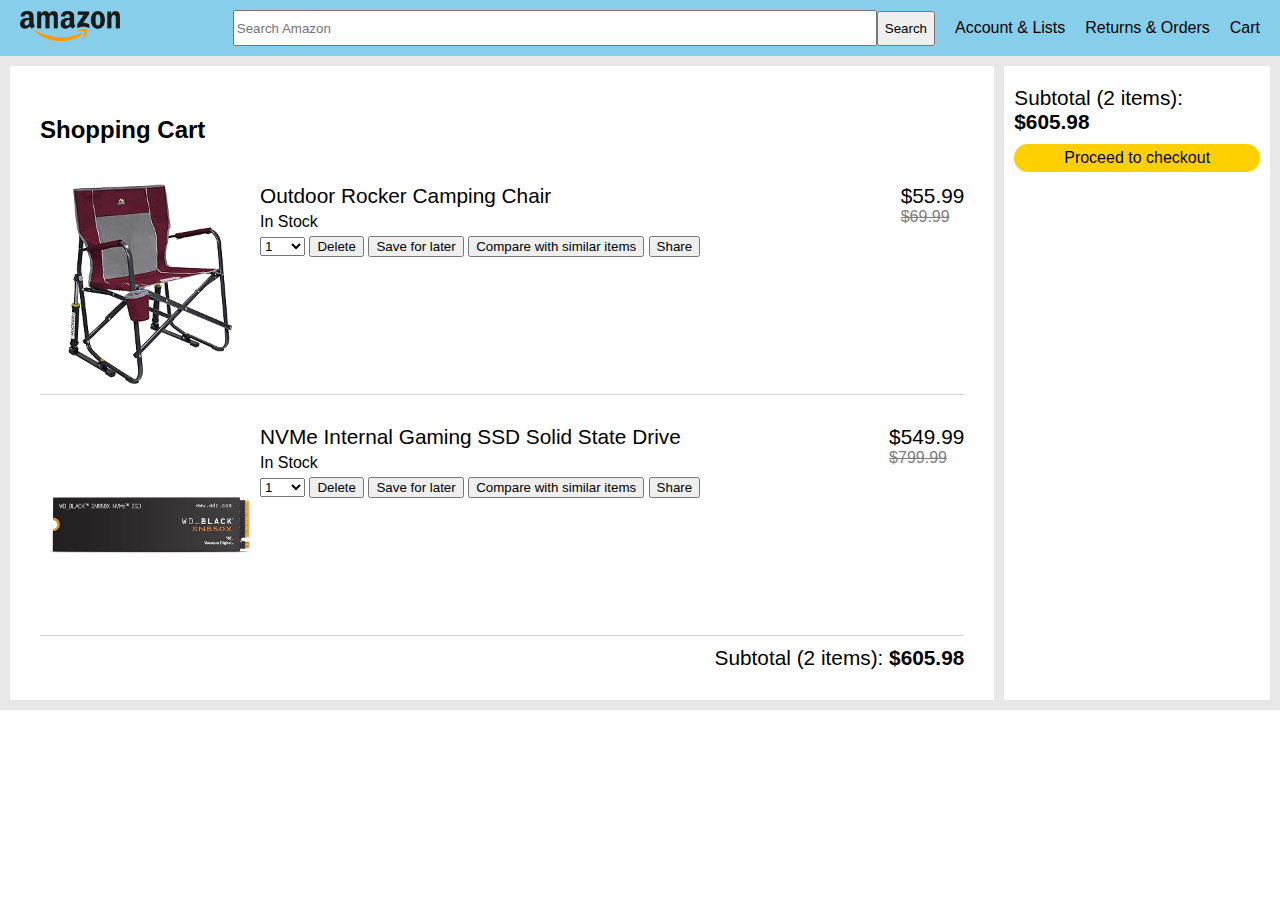
<file: cart.html>
<!DOCTYPE html>
<html lang="en">
<head>
    <meta charset="UTF-8">
    <meta name="viewport" content="width=device-width, initial-scale=1.0">
    <link rel="stylesheet" href="./style.css">
    <title>Cart</title>
</head>
<body>
    <nav class="nav">
        <ul class="nav-list">
            <li class="options"><img src="./logo.png" alt="amazon-logo"></li>
            <li class="options"><input type="text" placeholder="Search Amazon"><button>Search</button></li>
            <li class="options"><a href="#">Account & Lists</a></li>
            <li class="options"><a href="#">Returns & Orders</a></li>
            <li class="options"><a href="./cart.html">Cart</a></li>
        </ul>
    </nav>
    <section class="cart">
        <div class="items">
            <h2 class="cart-heading">Shopping Cart</h2>

            <div class="cart-item">
                <div class="c-img" style="background-image: url('./p3.jpg');"></div>
                <div class="c-details">
                    <div class="p-name">Outdoor Rocker Camping Chair</div>
                    <div class="stock">In Stock</div>
                    <div class="c-options">
                        <select name="qty" id="">
                            <option value="0">0</option>
                            <option value="1" selected>1</option>
                            <option value="2">2</option>
                            <option value="3">3</option>
                            <option value="4">4</option>
                            <option value="5">5</option>
                            <option value="6">6</option>
                            <option value="7">7</option>
                            <option value="8">8</option>
                            <option value="9">9</option>
                            <option value="10">10+</option>
                        </select>
                        <button class="c-button">Delete</button>
                        <button class="c-button">Save for later</button>
                        <button class="c-button">Compare with similar items</button>
                        <button class="c-button">Share</button>
                    </div>
                </div>
                <div class="c-price-con">
                    <div class="price">$55.99</div>
                    <div class="crossed-price">$69.99</div>
                </div>
            </div>
            <div class="cart-item">
                <div class="c-img" style="background-image: url('./p1.jpg');"></div>
                <div class="c-details">
                    <div class="p-name">NVMe Internal Gaming SSD Solid State Drive</div>
                    <div class="stock">In Stock</div>
                    <div class="c-options">
                        <select name="qty" id="">
                            <option value="0">0</option>
                            <option value="1" selected>1</option>
                            <option value="2">2</option>
                            <option value="3">3</option>
                            <option value="4">4</option>
                            <option value="5">5</option>
                            <option value="6">6</option>
                            <option value="7">7</option>
                            <option value="8">8</option>
                            <option value="9">9</option>
                            <option value="10">10+</option>
                        </select>
                        <button class="c-button">Delete</button>
                        <button class="c-button">Save for later</button>
                        <button class="c-button">Compare with similar items</button>
                        <button class="c-button">Share</button>
                    </div>
                </div>
                <div class="c-price-con">
                    <div class="price">$549.99</div>
                    <div class="crossed-price">$799.99</div>
                </div>
            </div>
            <div class="price-total">
                Subtotal (2 items): <span class="total">$605.98</span>
            </div>
        </div>
        <div class="total-con">
            <div>Subtotal (2 items): <span class="total">$605.98</span></div>
            <a href="./checkout.html">Proceed to checkout</a>
        </div>
    </section>
</body>
</html>
</file>
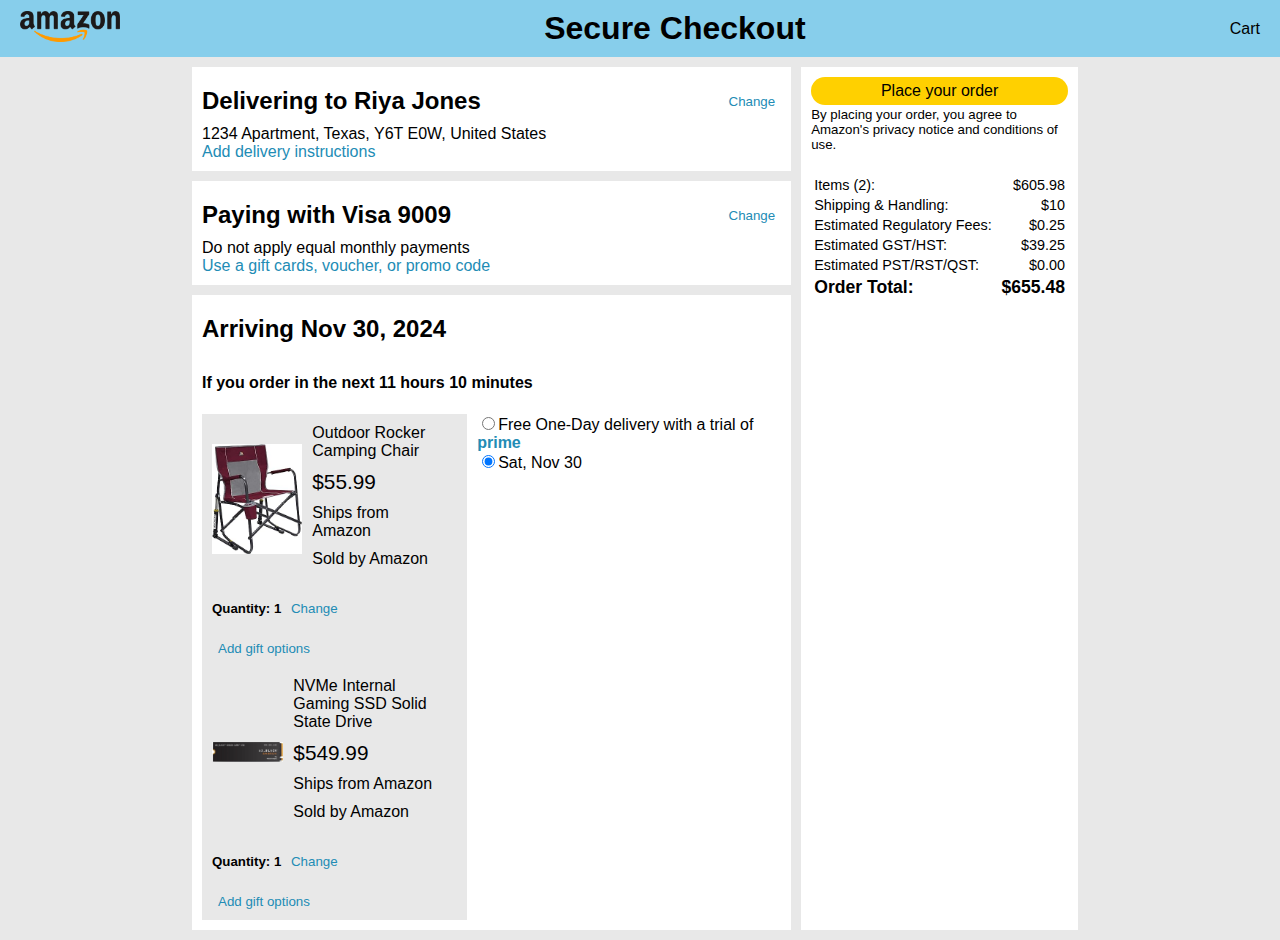
<file: checkout.html>
<!DOCTYPE html>
<html lang="en">
<head>
    <meta charset="UTF-8">
    <meta name="viewport" content="width=device-width, initial-scale=1.0">
    <link rel="stylesheet" href="./style.css">
    <title>Checkout</title>
</head>
<body>
    <nav class="nav">
        <ul class="nav-list">
            <li class="options"><img src="./logo.png" alt="amazon-logo"></li>
            <li class="options" style="text-align: center;">
                <h1 style="margin: 0;">Secure Checkout</h1>
            </li>
            <li class="options"><a href="./cart.html">Cart</a></li>
        </ul>
    </nav>
    <section class="checkout">
        <div class="checkout1">
            <div class="delivery">
                <div class="delivery-ad">
                    <h2 class="heading">Delivering to Riya Jones</h2>
                    <button>Change</button>
                </div>
                <div class="delivery-ad2">
                    1234 Apartment, Texas, Y6T E0W, United States
                </div>
                <a href="#" class="delivery-ins">Add delivery instructions</a>
            </div>

            <div class="pay">
                <div class="pay-ad">
                    <h2 class="heading">Paying with Visa 9009</h2>
                    <button>Change</button>
                </div>
                <div class="pay-ad2">
                    Do not apply equal monthly payments
                </div>
                <a href="#" class="pay-ins">Use a gift cards, voucher, or promo code</a>
            </div>

            <div class="checkout-items">
                <h2 class="heading">Arriving Nov 30, 2024</h2>
                <h4 class="subheading">If you order in the next 11 hours 10 minutes</h4>

                <div class="ci-con">
                    <div class="ci1">
                        <div class="checkout-item">
                            <div class="ci-detail1">
                                <div class="ci-img" style="background-image: url('./p3.jpg');"></div>
                                <div class="ci-d">
                                    <div class="p-name">Outdoor Rocker Camping Chair</div>
                                    <div class="price">$55.99</div>
                                    <div class="sub-title">Ships from Amazon</div>
                                    <div class="sub-title">Sold by Amazon</div>
                                </div>
                            </div>

                            <div class="qty-con">
                                <h5>Quantity: 1 <button>Change</button></h5>
                                <button>Add gift options</button>
                            </div>
                        </div>
                        <div class="checkout-item">
                            <div class="ci-detail1">
                                <div class="ci-img" style="background-image: url('./p1.jpg');"></div>
                                <div class="ci-d">
                                    <div class="p-name">NVMe Internal Gaming SSD Solid State Drive</div>
                                    <div class="price">$549.99</div>
                                    <div class="sub-title">Ships from Amazon</div>
                                    <div class="sub-title">Sold by Amazon</div>
                                </div>
                            </div>

                            <div class="qty-con">
                                <h5>Quantity: 1 <button>Change</button></h5>
                                <button>Add gift options</button>
                            </div>
                        </div>
                    </div>

                    <div class="ci2">
                        <div class="c21"><input type="radio" name="de" id="">Free One-Day delivery with a trial of <span
                                style="color: rgb(34, 140, 181); font-weight: bold;">prime</span></div>
                        <div class="c21"><input type="radio" name="de" id="" checked>Sat, Nov 30</div>
                    </div>
                </div>
            </div>
        </div>

        <div class="total-con checkout2">
            <a href="#">Place your order</a>
            <h5 style="font-weight: normal; margin-top: 2px;">By placing your order, you agree to Amazon's privacy
                notice and conditions of use.</h4>
                <table class="checkout-table">
                    <tr>
                        <td class="left">Items (2):</td>
                        <td class="right">$605.98</td>
                    </tr>
                    <tr>
                        <td class="left">Shipping & Handling:</td>
                        <td class="right">$10</td>
                    </tr>
                    <tr>
                        <td class="left">Estimated Regulatory Fees:</td>
                        <td class="right">$0.25</td>
                    </tr>
                    <tr>
                        <td class="left">Estimated GST/HST:</td>
                        <td class="right">$39.25</td>
                    </tr>
                    <tr>
                        <td class="left">Estimated PST/RST/QST:</td>
                        <td class="right">$0.00</td>
                    </tr>
                    <tr>
                        <td class="left">Order Total:</td>
                        <td class="right">$655.48</td>
                    </tr>
                </table>
        </div>
    </section>
</body>
</html>
</file>
<file: style.css>
body {
    margin: 0;
    font-family: sans-serif;
}

/* Navbar CSS */
.nav {
    background-color: skyblue;
    padding: 10px;
}

.nav .nav-list {
    display: flex;
    justify-content: space-between;
    align-items: center;
    margin: 0;
    padding: 0;
}

.nav a {
    color: black;
    text-decoration: none;
}

.nav>.nav-list img {
    width: 100px;
}

.nav .options {
    list-style: none;
    margin: 0 10px;
    /* flex: 1; */
    text-align: end;
}

.nav .options:nth-of-type(2) {
    flex: 1;
}

.nav .options input {
    width: 80%;
    height: 30px;

}

.nav .options button {
    height: 35px;
}


/* index.html */
.products {
    display: flex;
    margin-top: 20px;
}

.product {
    width: 25%;
    margin: 5px;
    padding: 5px;
}

.product .p-img {
    max-width: 70%;
    max-height: 70%;
    height: 300px;
    background-position: center;
    background-size: contain;
    background-repeat: no-repeat;
}

.product div {
    margin: 5px 0;
}

.p-name,
.price {
    font-size: 1.3rem;
}

.crossed-price {
    text-decoration: line-through;
    color: gray;
}

/* Cart.html */
.cart {
    display: flex;
    background-color: rgb(232, 232, 232);
    padding: 10px;
}

.items {
    display: flex;
    flex-direction: column;
    width: 80%;
    padding: 30px;
    box-sizing: border-box;
    background-color: white;
}

.cart-item {
    display: flex;
    width: 100%;
    margin: 10px 0;
    padding: 10px 0;
    border-bottom: 1px solid rgb(211, 211, 211);
}

.c-img {
    height: 200px;
    width: 200px;
    background-position: center;
    background-repeat: no-repeat;
    background-size: contain;
    margin: 0 10px;
}

.c-details {
    flex: 3;
}

.c-details div {
    margin-bottom: 5px;
}

.price-total {
    text-align: right;
    font-size: 1.3rem;
}

.total {
    font-weight: bold;
}

.total-con {
    background-color: white;
    width: 20%;
    margin-left: 10px;
    padding: 10px;
    display: flex;
    flex-direction: column;
}

.total-con div {
    font-size: 1.3rem;
    margin: 10px 0;
}

.total-con a {
    background-color: rgb(255, 208, 0);
    color: black;
    text-decoration: none;
    text-align: center;
    padding: 5px 0;
    border-radius: 20px;
}


/* Checkout.html */
.checkout {
    display: flex;
    background-color: rgb(232, 232, 232);
    padding: 0 15%;
}

.checkout1 {
    width: 70%;
}

.heading {
    margin: 0;
    padding: 10px 0;
}

.delivery,
.pay,
.checkout-items {
    background-color: white;
    margin: 10px 0;
    padding: 10px;
}

.delivery-ad,
.pay-ad {
    display: flex;
    justify-content: space-between;
}

.delivery-ad button,
.pay-ad button,
.qty-con button {
    background-color: transparent;
    border: 0;
    color: rgb(34, 140, 181);
}

.delivery a,
.pay a {
    color: rgb(34, 140, 181);
    text-decoration: none;
}

.ci-con {
    display: flex;
}

.checkout-item {
    background-color: rgb(232, 232, 232);
    padding: 10px;
}

.ci1 {
    width: 50%;
}

.ci-detail1 {
    display: flex;
}

.ci-img {
    width: 150px;
    height: 150px;
    background-position: center;
    background-repeat: no-repeat;
    background-size: contain;
}

.ci-d {
    margin: 0 10px;
}

.ci-d div {
    margin-bottom: 10px;
}

.ci-d .p-name {
    font-size: 1rem;
}

.ci2 {
    padding: 0 10px;
}

.checkout2 {
    margin: 10px;
    width: 30%;
}

.c2-con {
    width: 100%;
    background-color: white;
}

.checkout2 table {
    font-size: 0.9rem;
}

.right {
    text-align: right;
}

table tr:nth-of-type(6) {
    font-weight: bold;
    font-size: 1.1rem;
}
</file>
